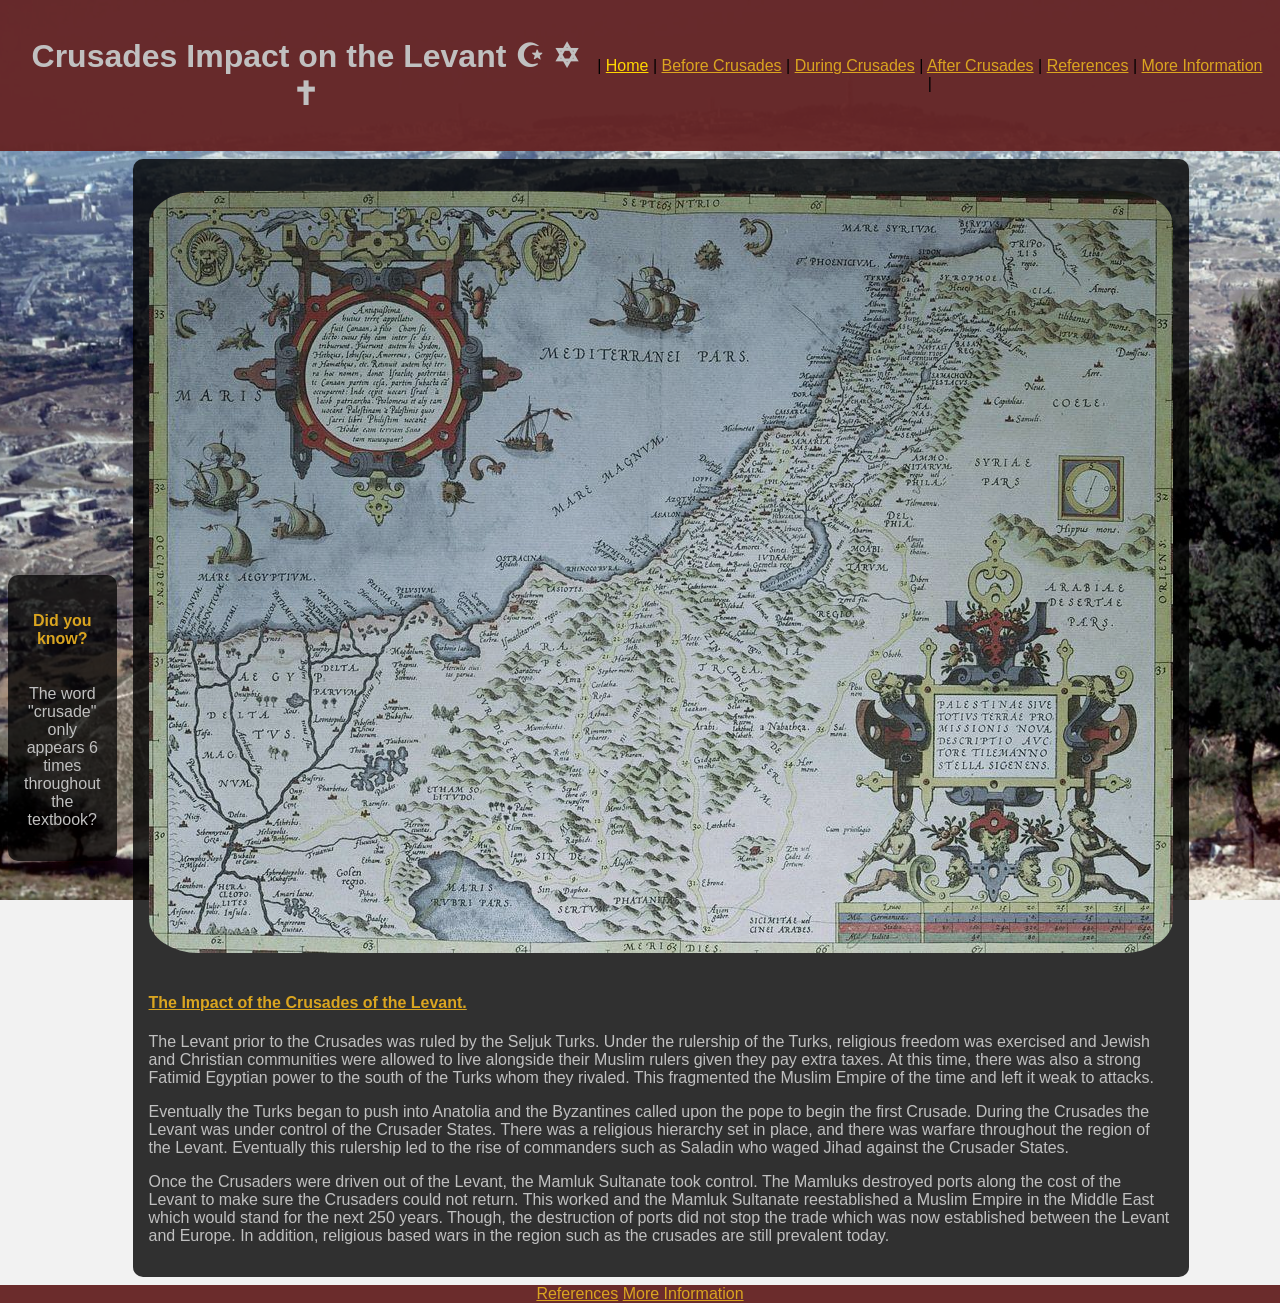
<file: index.html>
<!doctype html>
<html lang="en">
<head>
    <meta charset="UTF-8"/>
    <meta name="viewport" content="width=device-width, initial-scale=1.0"/>
    <title>Crusades Impact on Levant</title>
    <link href="./global.css" rel="stylesheet"/>
    <link href="./public/favicon.ico" rel="favicon"/>
</head>

<body>
<header>
    <h1>Crusades Impact on the Levant ☪ ✡ ✝ </h1>
    <nav>
        | <a href="" id="selected">Home</a> |
        <a href="./pages/before_crusades.html">Before Crusades</a> |
        <a href="./pages/during_crusades.html">During Crusades</a> |
        <a href="./pages/after_crusades.html">After Crusades</a> |
        <a href="./pages/references.html">References</a> |
        <a href="./pages/information.html">More Information</a> |
    </nav>
</header>

<!-- I Love Ivette Perez -->

<!-- left sidebar -->
<aside class="sidebar-did-you-know">
    <h4>Did you know?</h4>
    <p>The word "crusade" only appears 6 times throughout the textbook?</p>
</aside>

<!-- right sidebar -->
<article>

</article>

<main>
    <article>

        <img src="./images/TheatrumOrbisTerrarum_-1570.jpg"
             alt="Image of Theatrum Orbis Terrarum Beligain Map of the Levant from 1570."
             width="">
    </article>

    <section>
        <h4>
            <a href="">The Impact of the Crusades of the Levant.</a>
        </h4>
        <p>
            The Levant prior to the Crusades was ruled by the Seljuk Turks. Under the rulership of the Turks,
            religious freedom was exercised and Jewish and Christian communities were allowed to live alongside
            their Muslim rulers given they pay extra taxes. At this time, there was also a strong Fatimid Egyptian
            power to the south of the Turks whom they rivaled. This fragmented the Muslim Empire of the time and
            left it weak to attacks.
        <p>
            Eventually the Turks began to push into Anatolia and the Byzantines called upon the pope to begin the
            first Crusade. During the Crusades the Levant was under control of the Crusader States. There was a
            religious hierarchy set in place, and there was warfare throughout the region of the Levant.
            Eventually this rulership led to the rise of commanders such as Saladin who waged Jihad against the
            Crusader States.
        </p>
        <p>
            Once the Crusaders were driven out of the Levant, the Mamluk Sultanate took control. The Mamluks
            destroyed ports along the cost of the Levant to make sure the Crusaders could not return. This worked
            and the Mamluk Sultanate reestablished a Muslim Empire in the Middle East which would stand for the next
            250 years. Though, the destruction of ports did not stop the trade which was now established between the
            Levant and Europe. In addition, religious based wars in the region such as the crusades are still prevalent today.
        </p>
    </section>

</main>

<footer class="footer">
    <a href="./pages/references.html">References</a>
    <a href="./pages/information.html">More Information</a>
</footer>
</body>
</html>
</file>
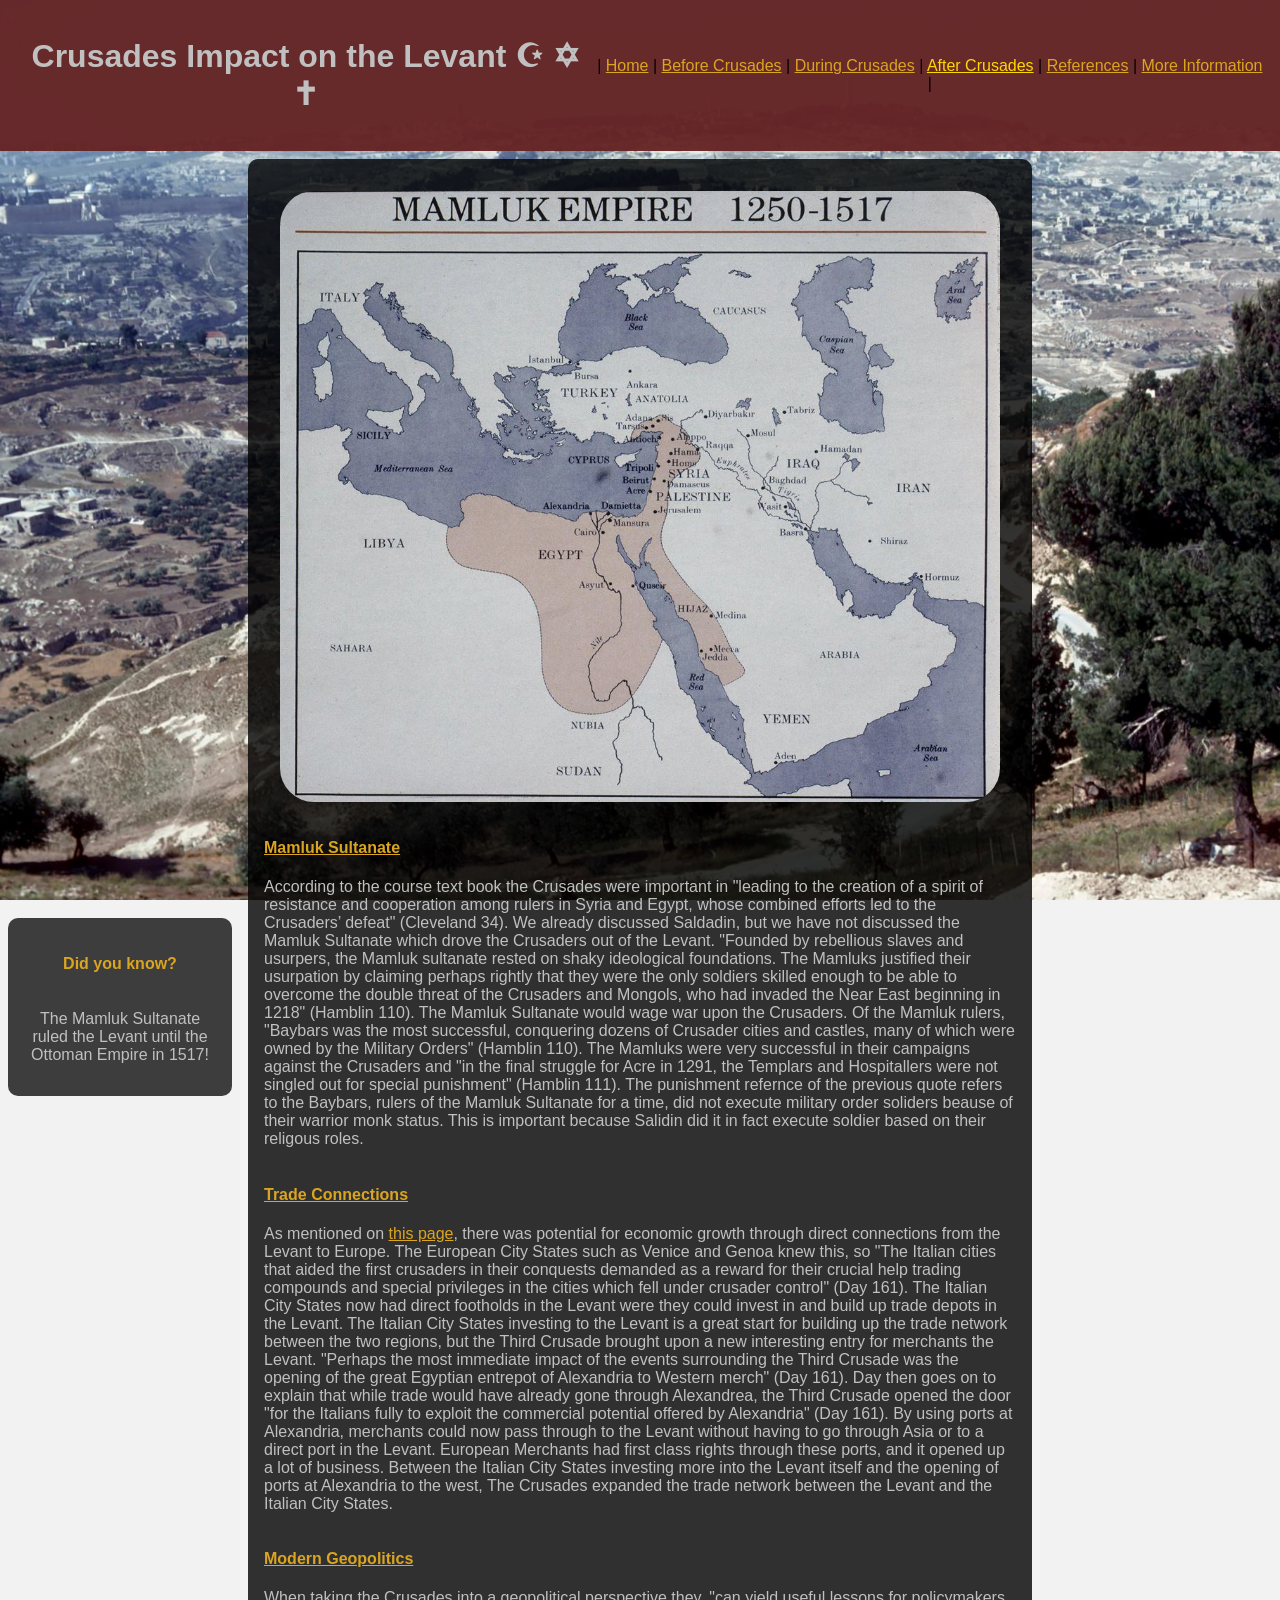
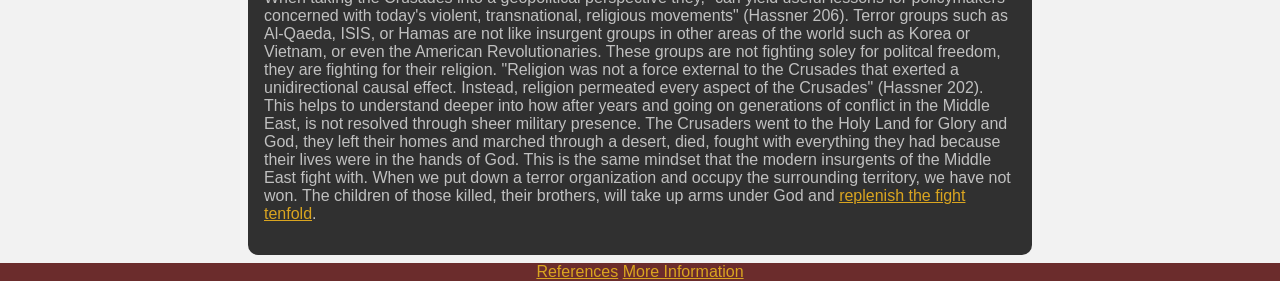
<file: pages/after_crusades.html>
<!doctype html>
<html lang="en">
<head>
    <meta charset="UTF-8"/>
    <meta name="viewport" content="width=device-width, initial-scale=1.0"/>
    <title>Levant After Crusades</title>
    <link href="../public/favicon.ico" rel="favicon"/>
    <link href="../global.css" rel="stylesheet"/>
</head>

<body>
<header>
    <h1>Crusades Impact on the Levant ☪ ✡ ✝ </h1>
    <nav>
        | <a href="../index.html">Home</a> |
        <a href="../pages/before_crusades.html">Before Crusades</a> |
        <a href="../pages/during_crusades.html">During Crusades</a> |
        <a href="" id="selected">After Crusades</a> |
        <a href="../pages/references.html">References</a> |
        <a href="../pages/information.html">More Information</a> |
    </nav>
</header>

<!-- left sidebar -->
<aside class="sidebar-did-you-know">
    <h4>Did you know?</h4>
    <p>
        The Mamluk Sultanate ruled the Levant until the Ottoman Empire in 1517!
    </p>
</aside>

<!-- right sidebar -->
<article class="sidebar-images">
</article>

<main class="main">

    <img width="720"
         style="padding-right: 1rem; padding-left: 1rem;"
         src="../images/MamlukEmpire-1250-1517.jpg"
         alt="Image of a Map of the Mamluk Empire between 1250 to 1517 ad."/>

    <section>
        <h4><a href="">Mamluk Sultanate</a></h4>
        <p>
            According to the course text book the Crusades were important in "leading to the creation of a spirit of
            resistance and cooperation among rulers in Syria and Egypt, whose combined efforts led to the Crusaders’
            defeat" (Cleveland 34).

            We already discussed Saldadin, but we have not discussed the Mamluk Sultanate which drove the Crusaders
            out of the Levant.

            "Founded by rebellious slaves and usurpers, the Mamluk sultanate
            rested on shaky ideological foundations. The Mamluks justified their
            usurpation by claiming perhaps rightly that they were the only soldiers
            skilled enough to be able to overcome the double threat of the Crusaders
            and Mongols, who had invaded the Near East beginning in 1218" (Hamblin 110).

            The Mamluk Sultanate would wage war upon the Crusaders. Of the Mamluk rulers,
            "Baybars was the most successful, conquering dozens of Crusader cities and castles,
            many of which were owned by the Military Orders" (Hamblin 110).

            The Mamluks were very successful in their campaigns against the Crusaders and
            "in the final struggle for Acre in 1291, the Templars and Hospitallers were not singled out for special
            punishment" (Hamblin 111). The punishment refernce of the previous quote refers to the Baybars, rulers
            of the Mamluk Sultanate for a time, did not execute military order soliders beause of their warrior monk
            status. This is important because Salidin did it in fact execute soldier based on their religous roles.
        </p>
    </section>

    <section>
        <h4><a href="">Trade Connections</a></h4>
        <p>
            As mentioned on <a href="./before_crusades.html">this page</a>, there was potential for economic growth
            through direct connections from the Levant to Europe. The European City States such as Venice and Genoa
            knew this, so "The Italian cities that aided the first crusaders in their conquests demanded as a reward
            for their crucial help trading compounds and special privileges in the cities which fell under crusader
            control" (Day 161). The Italian City States now had direct footholds in the Levant were they could invest
            in and build up trade depots in the Levant.

            The Italian City States investing to the Levant is a great start for building up the trade network between
            the two regions, but the Third Crusade brought upon a new interesting entry for merchants the Levant. "Perhaps
            the most immediate impact of the events surrounding the Third Crusade was the opening of the great Egyptian
            entrepot of Alexandria to Western merch" (Day 161). Day then goes on to explain that
            while trade would have already gone through Alexandrea, the Third Crusade opened the door "for the Italians
            fully to exploit the commercial potential offered by Alexandria" (Day 161).

            By using ports at Alexandria, merchants could now pass through to the Levant without having to go through
            Asia or to a direct port in the Levant. European Merchants had first class rights through these ports, and
            it opened up a lot of business.

            Between the Italian City States investing more into the Levant itself and the opening of ports at Alexandria
            to the west, The Crusades expanded the trade network between the Levant and the Italian City States.
        </p>
    </section>

    <section>
        <h4><a href="">Modern Geopolitics</a></h4>
        <p>
            When taking the Crusades into a geopolitical perspective they, "can yield useful lessons
            for policymakers concerned with today's violent, transnational, religious movements" (Hassner 206).
            Terror groups such as Al-Qaeda, ISIS, or Hamas are not like insurgent groups in other areas of the
            world such as Korea or Vietnam, or even the American Revolutionaries. These groups are not fighting
            soley for politcal freedom, they are fighting for their religion. "Religion was not a force external
            to the Crusades that exerted a unidirectional causal effect. Instead, religion permeated every aspect
            of the Crusades" (Hassner 202). This helps to understand deeper into how after years and going on
            generations of conflict in the Middle East, is not resolved through sheer military presence. The Crusaders
            went to the Holy Land for Glory and God, they left their homes and marched through a desert, died, fought
            with everything they had because their lives were in the hands of God. This is the same mindset that the
            modern insurgents of the Middle East fight with. When we put down a terror organization and occupy the
            surrounding territory, we have not won. The children of those killed, their brothers, will take up arms
            under God and <a href="https://youtu.be/nNrjI0ahgEc?si=G8RyohzNWPlQpZpS"> replenish the fight tenfold</a>.
        </p>
    </section>
</main>
<footer class="footer">
    <a href="../pages/references.html">References</a>
    <a href="../pages/information.html">More Information</a>
</footer>
</body>
</html>
</file>
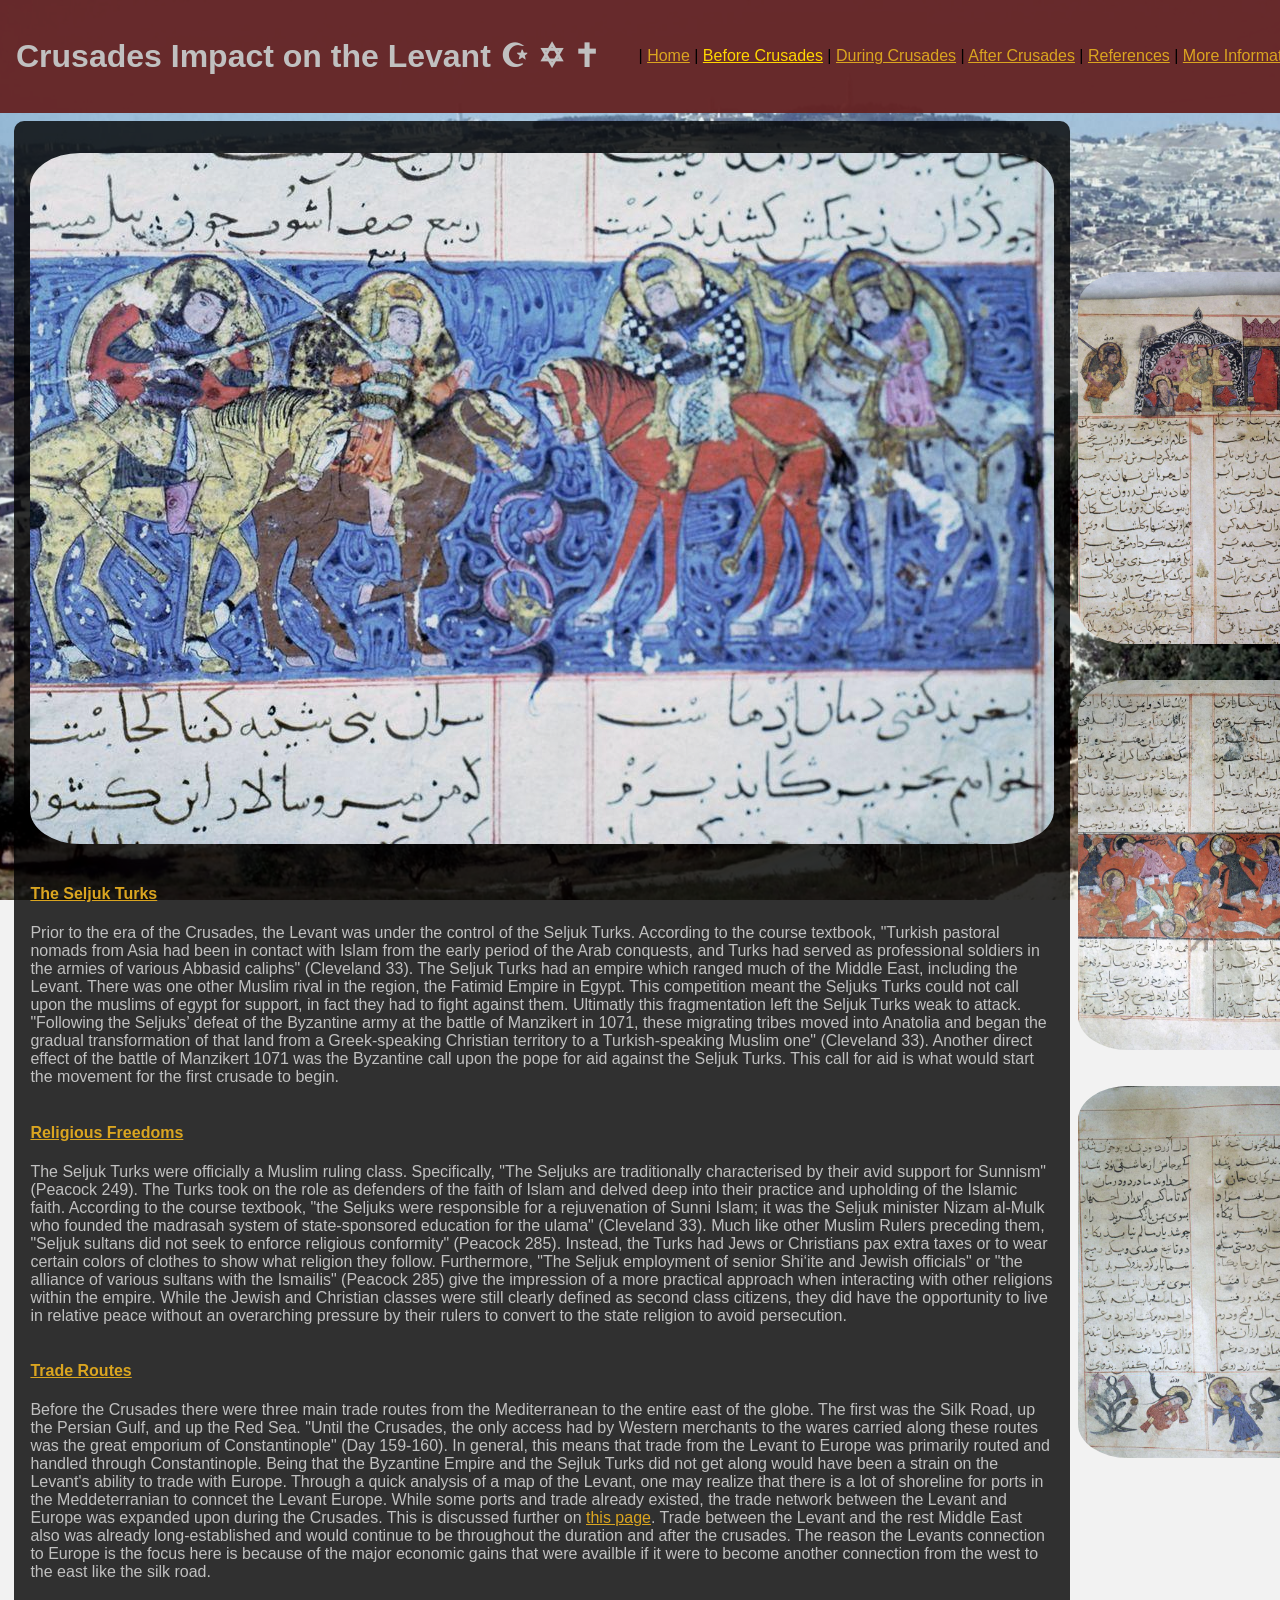
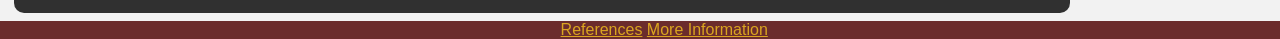
<file: pages/before_crusades.html>
<!doctype html>
<html lang="en">
<head>
    <meta charset="UTF-8"/>
    <meta name="viewport" content="width=device-width, initial-scale=1.0"/>
    <title>Levant Before Crusades</title>
    <link href="../public/favicon.ico" rel="favicon"/>
    <link href="../global.css" rel="stylesheet"/>
</head>

<body>
<header>
    <h1>Crusades Impact on the Levant ☪ ✡ ✝ </h1>
    <nav>
        | <a href="../index.html">Home</a> |
        <a href="" id="selected">Before Crusades</a> |
        <a href="../pages/during_crusades.html">During Crusades</a> |
        <a href="../pages/after_crusades.html">After Crusades</a> |
        <a href="../pages/references.html">References</a> |
        <a href="../pages/information.html">More Information</a> |
    </nav>
</header>

<!-- left sidebar -->
<article>
</article>

<article>
    <img src="../images/alKhuvayyi-VarqaGulshahScene-c%201250.jpg"
         width="250"
         alt="Al Kuvayyi Varqa Gulshah Scence"/>
    <img src="../images/alKhuvayyi-VarqaGulshahCrowd-c%201250.jpg"
         width="250"
         alt="Al Kuvayyi Varqa Gulshah Crowd"/>
    <img src="../images/alKhuvayyi-VarqaGulshahVarqa-c%201250.jpg"
         width="250"
         alt="Al Kuvayyi Varqa Gulshah Varge"/>
</article>

<main class="main">

    <article class="image">
        <img src="../images/alKhuvayyi-VarqaGulshahMounted-c%201250.jpg"
             alt="Seljuk Warriors"/>
    </article>

    <section>
        <h4><a href="">The Seljuk Turks</a></h4>
        <p>
            Prior to the era of the Crusades, the Levant was under the control of the Seljuk Turks. According to the course
            textbook,
            "Turkish pastoral nomads from Asia had been in contact with Islam from the early period of the Arab
            conquests, and Turks had served as professional soldiers in the armies of various Abbasid caliphs"
            (Cleveland 33).

            The Seljuk Turks had an empire which ranged much of the Middle East, including the Levant. There was one other
            Muslim rival in the region, the Fatimid Empire in Egypt. This competition meant the Seljuks Turks could not call
            upon the muslims of egypt for support, in fact they had to fight against them. Ultimatly this fragmentation left
            the Seljuk Turks weak to attack.

            "Following the Seljuks’ defeat of the Byzantine army at the battle of
            Manzikert in 1071, these migrating tribes moved into Anatolia and began the gradual
            transformation of that land from a Greek-speaking Christian territory to a Turkish-speaking
            Muslim one" (Cleveland 33). Another direct effect of the battle of Manzikert 1071 was
            the Byzantine call upon the pope for aid against the Seljuk Turks. This call for aid is
            what would start the movement for the first crusade to begin.
        </p>
    </section>

    <section>
        <h4><a href="">Religious Freedoms</a></h4>
        <p>
            The Seljuk Turks were officially a Muslim ruling class. Specifically,
            "The Seljuks are traditionally characterised by their avid support for Sunnism" (Peacock 249).

            The Turks took on the role as defenders of the faith of Islam and delved deep into their practice and
            upholding of the Islamic faith. According to the course textbook,
            "the Seljuks were responsible for a rejuvenation of Sunni Islam; it was the Seljuk minister Nizam al-Mulk
            who
            founded the madrasah system of state-sponsored education for the ulama" (Cleveland 33).

            Much like other Muslim Rulers preceding them, "Seljuk sultans did not seek to enforce religious
            conformity" (Peacock 285). Instead, the Turks had Jews or Christians pax extra taxes or to wear certain
            colors of clothes to show what religion they follow. Furthermore, "The Seljuk employment of senior Shi‘ite
            and Jewish officials" or "the alliance of various sultans with the Ismailis" (Peacock 285) give the
            impression
            of a more practical approach when interacting with other religions within the empire.

            While the Jewish and Christian classes were still clearly defined as second class citizens, they did have
            the opportunity to live in relative peace without an overarching pressure by their rulers to convert to the
            state religion to avoid persecution.
        </p>
    </section>

    <section>
        <h4><a href="">Trade Routes</a></h4>
        <p>
            Before the Crusades there were three main trade routes from the Mediterranean
            to the entire east of the globe. The first was the Silk Road, up the Persian Gulf, and up the Red Sea.

            "Until the Crusades, the only access had by Western merchants to the wares carried along these routes
            was the great emporium of Constantinople" (Day 159-160). In general, this means that trade from
            the Levant to Europe was primarily routed and handled through Constantinople.

            Being that the Byzantine Empire and the Sejluk Turks did not get along would have been a strain on the
            Levant's ability to trade with Europe.

            Through a quick analysis of a map of the Levant, one may realize that there is a lot of shoreline for
            ports in the Meddeterranian to conncet the Levant Europe. While some ports and trade already existed,
            the trade network between the Levant and Europe was expanded upon during the Crusades.

            This is discussed further on <a href="after_crusades.html">this page</a>.

            Trade between the Levant and the rest Middle East also was already long-established and would continue
            to be throughout the duration and after the crusades. The reason the Levants connection to Europe is the
            focus here is because of the major economic gains that were availble if it were to become another connection
            from the west to the east like the silk road.
        </p>
    </section>
</main>
<footer class="footer">
    <a href="../pages/references.html">References</a>
    <a href="../pages/information.html">More Information</a>
</footer>
</body>
</html>
</file>
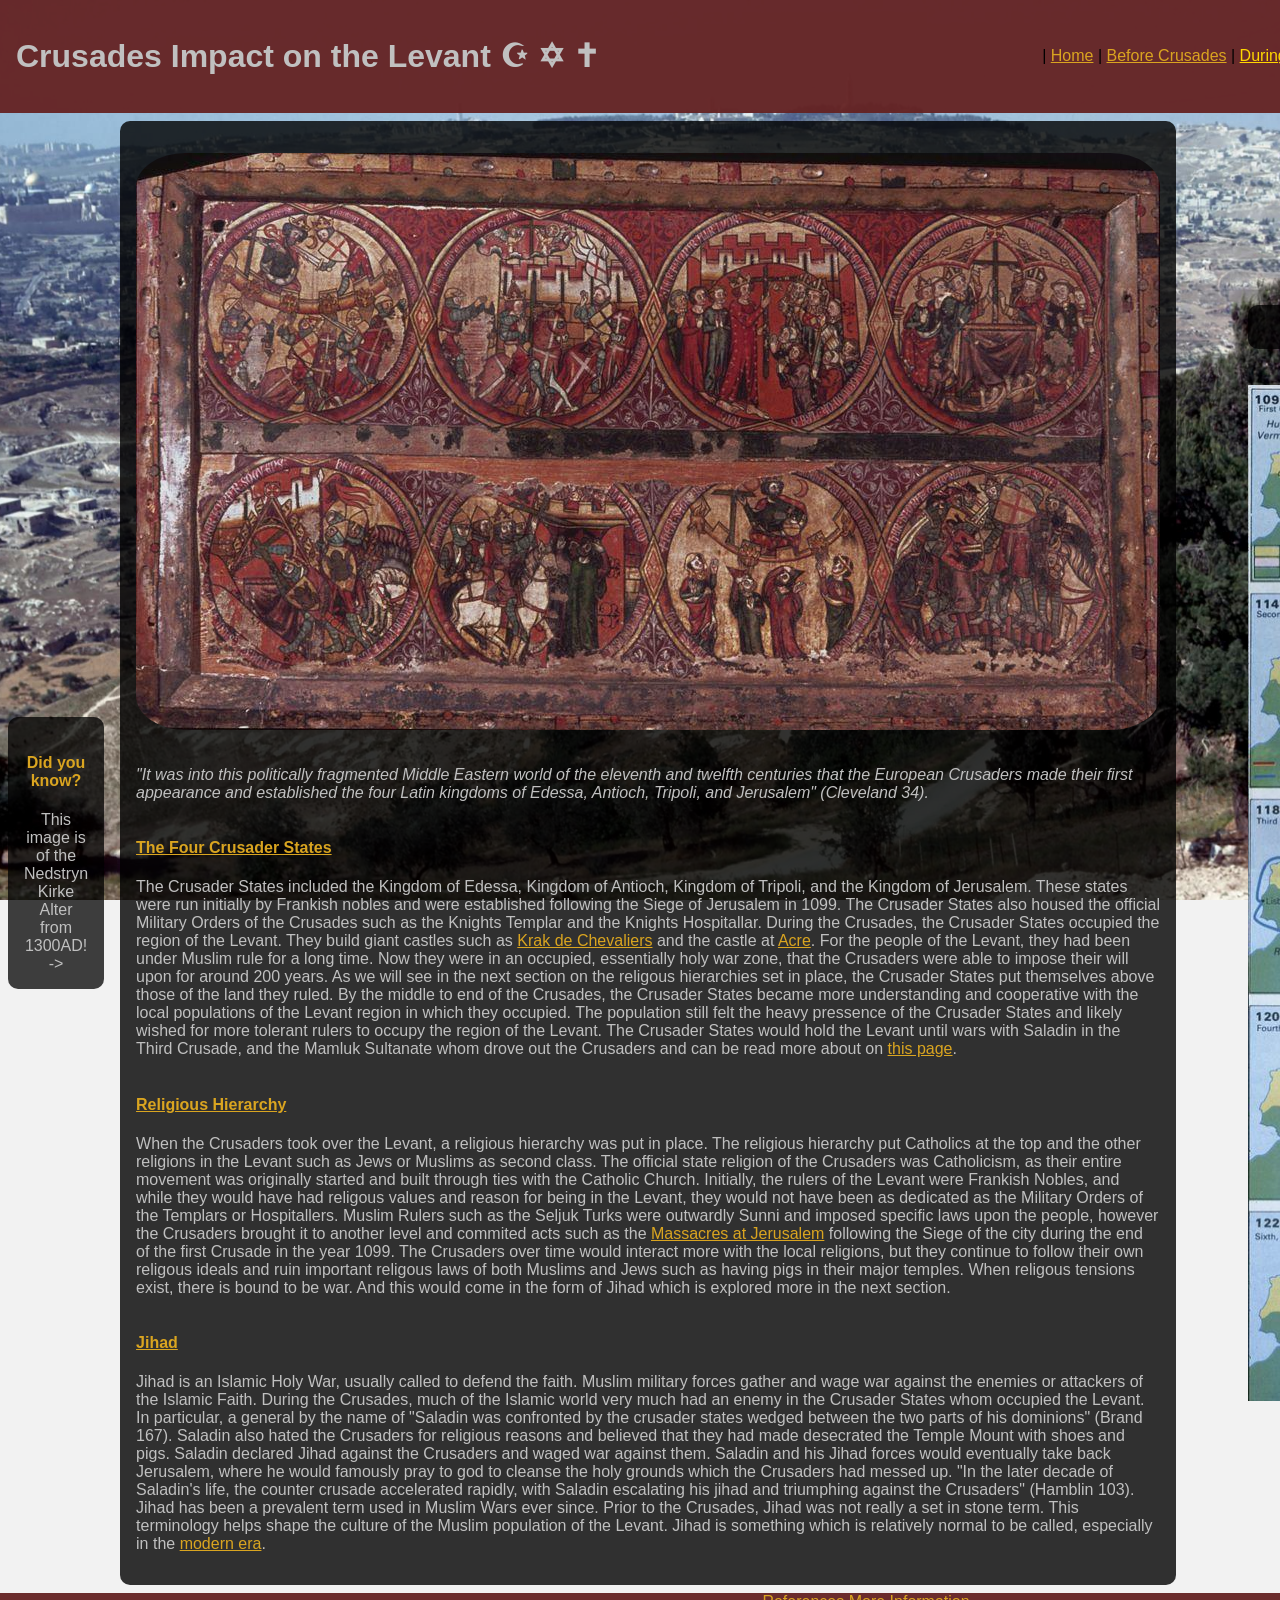
<file: pages/during_crusades.html>
<!doctype html>
<html lang="en">
<head>
    <meta charset="UTF-8"/>
    <meta name="viewport" content="width=device-width, initial-scale=1.0"/>
    <title>Levant During Crusades</title>
    <link href="../public/favicon.ico" rel="favicon"/>
    <link href="../global.css" rel="stylesheet"/>
</head>

<body>
<header>
    <h1>Crusades Impact on the Levant ☪ ✡ ✝ </h1>
    <nav>
        | <a href="../index.html">Home</a> |
        <a href="../pages/before_crusades.html">Before Crusades</a> |
        <a href="" id="selected">During Crusades</a> |
        <a href="../pages/after_crusades.html">After Crusades</a> |
        <a href="../pages/references.html">References</a> |
        <a href="../pages/information.html">More Information</a> |
    </nav>
</header>

<!-- left sidebar -->
<aside class="sidebar-did-you-know">
    <h4>Did you know?</h4>
    <span style="color: silver">This image is of the Nedstryn Kirke Alter from 1300AD! -></span>
</aside>

<!-- right sidebar -->
<article>
    <section>
        <h2>Maps of the Crusades</h2>
        <img width="420" src="../images/CrusadesMaps.jpg"
             style="padding-right: 4rem; padding-left: 4rem;"
             alt="image of the Levant on a map."
        />
    </section>
</article>

<main class="main">

    <section>
        <img src="../images/NedstrynKirkeAltar-c1300.jpg"
             alt="Image of the Nerdstryn Kirke Alter from 1300AD.">
        <p><em>
            "It was into this politically fragmented Middle Eastern world of the eleventh and twelfth
            centuries that the European Crusaders made their first appearance and established
            the four Latin kingdoms of Edessa, Antioch, Tripoli, and Jerusalem" (Cleveland 34).
        </em></p>
    </section>

    <section>
        <h4><a href="">The Four Crusader States</a></h4>
        <p>
            The Crusader States included the Kingdom of Edessa, Kingdom of Antioch, Kingdom of Tripoli, and the
            Kingdom of Jerusalem. These states were run initially by Frankish nobles and were established following
            the Siege of Jerusalem in 1099.

            The Crusader States also housed the official Military Orders of the Crusades such as the Knights Templar
            and the Knights Hospitallar.

            During the Crusades, the Crusader States occupied the region of the Levant. They build giant castles such
            as <a href="https://en.wikipedia.org/wiki/Krak_des_Chevaliers">Krak de Chevaliers</a> and the castle at
            <a href="https://en.wikipedia.org/wiki/Acre">Acre</a>.

            For the people of the Levant, they had been under Muslim rule for a long time. Now they were in an occupied,
            essentially holy war zone, that the Crusaders were able to impose their will upon for around 200 years. As
            we will see in the next section on the religous hierarchies set in place, the Crusader States put themselves
            above those of the land they ruled.

            By the middle to end of the Crusades, the Crusader States became more understanding and cooperative with the
            local populations of the Levant region in which they occupied.

            The population still felt the heavy pressence of the Crusader States and likely wished for more tolerant
            rulers to occupy the region of the Levant.

            The Crusader States would hold the Levant until wars with Saladin in the Third Crusade, and the Mamluk
            Sultanate
            whom drove out the Crusaders and can be read more about on <a href="after_crusades.html">this page</a>.
        </p>
    </section>

    <section>
        <h4><a href="">Religious Hierarchy</a></h4>
        <p>
            When the Crusaders took over the Levant, a religious hierarchy was put in place. The religious hierarchy
            put Catholics at the top and the other religions in the Levant such as Jews or Muslims as second class.

            The official state religion of the Crusaders was Catholicism,
            as their entire movement was originally started and built through ties with the Catholic Church.

            Initially, the rulers of the Levant were Frankish Nobles, and while they would have had religous
            values and reason for being in the Levant, they would not have been as dedicated as the Military
            Orders of the Templars or Hospitallers.

            Muslim Rulers such as the Seljuk Turks were outwardly Sunni and imposed specific laws upon the people,
            however the Crusaders brought it to another level and commited acts such as the
            <a href="https://en.wikipedia.org/wiki/Massacre_of_Jerusalem_(1099)">Massacres at Jerusalem</a>
            following the Siege of the city during the end of the first Crusade in the year 1099.

            The Crusaders over time would interact more with the local religions, but they continue to follow their
            own religous ideals and ruin important religous laws of both Muslims and Jews such as having pigs in
            their major temples.

            When religous tensions exist, there is bound to be war. And this would come in the form of Jihad which is
            explored more in the next section.
        </p>
    </section>

    <section>
        <h4><a href="">Jihad</a></h4>
        <p>
            Jihad is an Islamic Holy War, usually called to defend the faith. Muslim military forces gather and wage war
            against
            the enemies or attackers of the Islamic Faith. During the Crusades, much of the Islamic world very much had
            an enemy in the
            Crusader States whom occupied the Levant.

            In particular, a general by the name of "Saladin was confronted by the crusader states wedged between the
            two parts
            of his dominions" (Brand 167).

            Saladin also hated the Crusaders for religious reasons and believed that they had made desecrated the Temple
            Mount
            with shoes and pigs. Saladin declared Jihad against the Crusaders and waged war against them. Saladin and
            his Jihad
            forces would eventually take back Jerusalem, where he would famously pray to god to cleanse the holy grounds
            which
            the Crusaders had messed up.

            "In the later decade of Saladin's life, the counter crusade accelerated rapidly, with Saladin escalating
            his jihad and triumphing against the Crusaders" (Hamblin 103).

            Jihad has been a prevalent term used in Muslim Wars ever since. Prior to the Crusades, Jihad was not really
            a set in
            stone term. This terminology helps shape the culture of the Muslim population of the Levant. Jihad is
            something which
            is relatively normal to be called, especially in the <a href="after_crusades.html">modern era</a>.
        </p>
    </section>
</main>
<footer class="footer">
    <a href="../pages/references.html">References</a>
    <a href="../pages/information.html">More Information</a>
</footer>
</body>
</html>
</file>
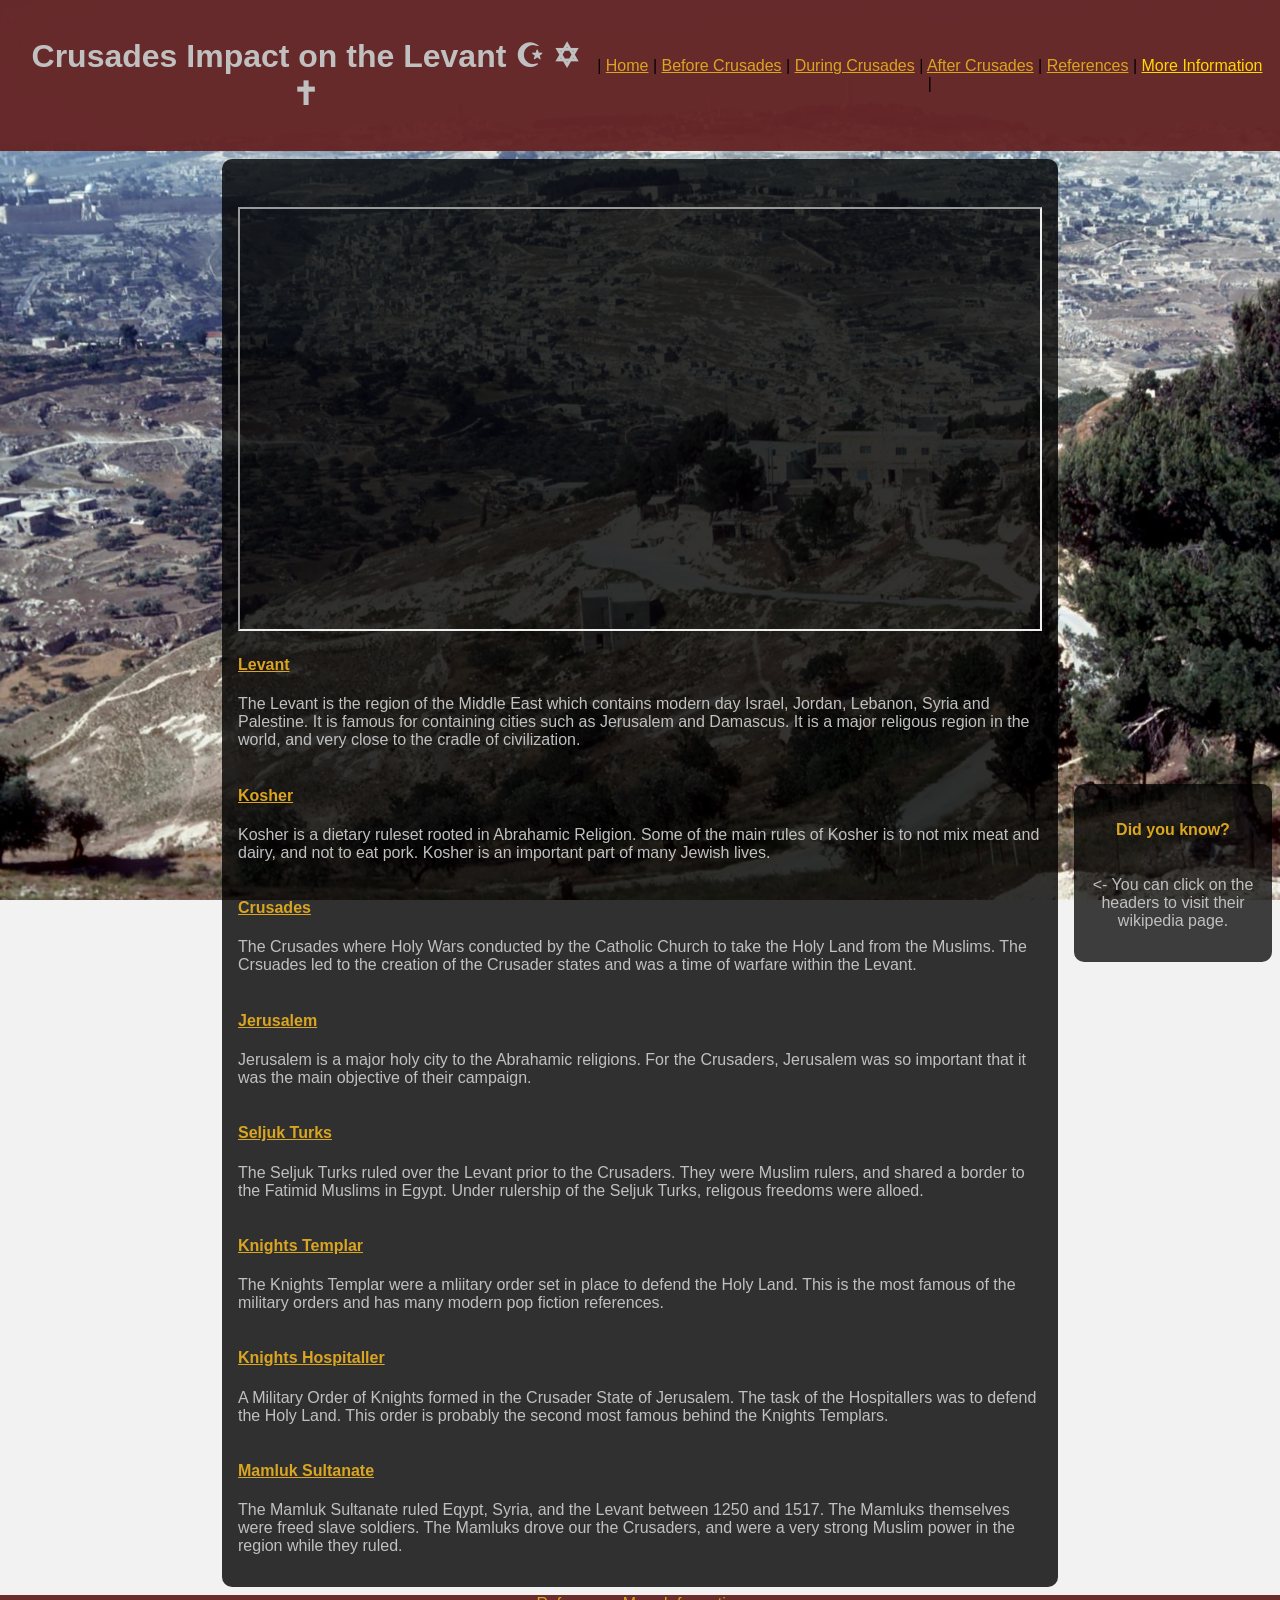
<file: pages/information.html>
<!doctype html>
<html lang="en">
<head>
    <meta charset="UTF-8"/>
    <meta name="viewport" content="width=device-width, initial-scale=1.0"/>
    <title>More Information</title>
    <link href="../public/favicon.ico" rel="favicon"/>
    <link href="../global.css" rel="stylesheet"/>
</head>

<body>
<header>
    <h1>Crusades Impact on the Levant ☪ ✡ ✝ </h1>
    <nav>
        | <a href="../index.html">Home</a> |
        <a href="../pages/before_crusades.html">Before Crusades</a> |
        <a href="../pages/during_crusades.html">During Crusades</a> |
        <a href="../pages/after_crusades.html">After Crusades</a> |
        <a href="../pages/references.html">References</a> |
        <a href="" id="selected">More Information</a> |
    </nav>
</header>

<article>
</article>

<!-- right sidebar -->
<aside class="sidebar-did-you-know">
    <h4>Did you know?</h4>
    <p><- You can click on the headers to visit their wikipedia page.</p>
</aside>

<main>
    <article class="video" style="text-align: center;">
        <div style="padding-top: 2rem">
            <iframe width="800" height="420" src="https://www.youtube.com/embed/X0zudTQelzI?si=t_GVjVkmP52cU1-X"
                    title="YouTube video player"
                    allow="accelerometer; autoplay; clipboard-write; encrypted-media; gyroscope; picture-in-picture; web-share"
                    referrerpolicy="strict-origin-when-cross-origin" allowfullscreen></iframe>

        </div>
    </article>

    <section>
        <h4><a href="https://en.wikipedia.org/wiki/Levant">Levant</a></h4>
        <p>
            The Levant is the region of the Middle East which contains modern day
            Israel, Jordan, Lebanon, Syria and Palestine. It is famous for containing
            cities such as Jerusalem and Damascus. It is a major religous region in
            the world, and very close to the cradle of civilization.
        </p>
    </section>

    <section>
        <h4><a href="https://en.wikipedia.org/wiki/Kosher_foods">Kosher</a></h4>
        <p>
            Kosher is a dietary ruleset rooted in Abrahamic Religion. Some of the main
            rules of Kosher is to not mix meat and dairy, and not to eat pork. Kosher is
            an important part of many Jewish lives.
        </p>
    </section>

    <section>
        <h4><a href="https://en.wikipedia.org/wiki/Crusades">Crusades</a></h4>
        <p>
            The Crusades where Holy Wars conducted by the Catholic Church to take
            the Holy Land from the Muslims. The Crsuades led to the creation of the
            Crusader states and was a time of warfare within the Levant.
        </p>
    </section>

    <section>
        <h4><a href="https://en.wikipedia.org/wiki/Jerusalem">Jerusalem</a></h4>
        <p>
            Jerusalem is a major holy city to the Abrahamic religions. For the Crusaders,
            Jerusalem was so important that it was the main objective of their campaign.
        </p>
    </section>

    <section>
        <h4><a href="https://en.wikipedia.org/wiki/Seljuk_Empire">Seljuk Turks</a></h4>
        <p>
            The Seljuk Turks ruled over the Levant prior to the Crusaders. They were Muslim
            rulers, and shared a border to the Fatimid Muslims in Egypt. Under rulership of
            the Seljuk Turks, religous freedoms were alloed.
        </p>
    </section>

    <section>
        <h4><a href="https://en.wikipedia.org/wiki/Knights_Templar">Knights Templar</a></h4>
        <p>
            The Knights Templar were a mliitary order set in place to defend the Holy Land. This
            is the most famous of the military orders and has many modern pop fiction references.
        </p>
    </section>

    <section>
        <h4><a href="https://en.wikipedia.org/wiki/Knights_Hospitaller">Knights Hospitaller</a></h4>
        <p>
            A Military Order of Knights formed in the Crusader State of Jerusalem. The task of the
            Hospitallers was to defend the Holy Land. This order is probably the second most famous
            behind the Knights Templars.
        </p>
    </section>

    <section>
        <h4><a href="https://en.wikipedia.org/wiki/Mamluk_Sultanate">Mamluk Sultanate</a></h4>
        <p>
            The Mamluk Sultanate ruled Eqypt, Syria, and the Levant between 1250 and 1517. The
            Mamluks themselves were freed slave soldiers. The Mamluks drove our the Crusaders,
            and were a very strong Muslim power in the region while they ruled.
        </p>
    </section>

</main>

<footer class="footer">
    <a href="">References</a>
    <a href="../pages/information.html" id="">More Information</a>
</footer>
</body>
</html>
</file>
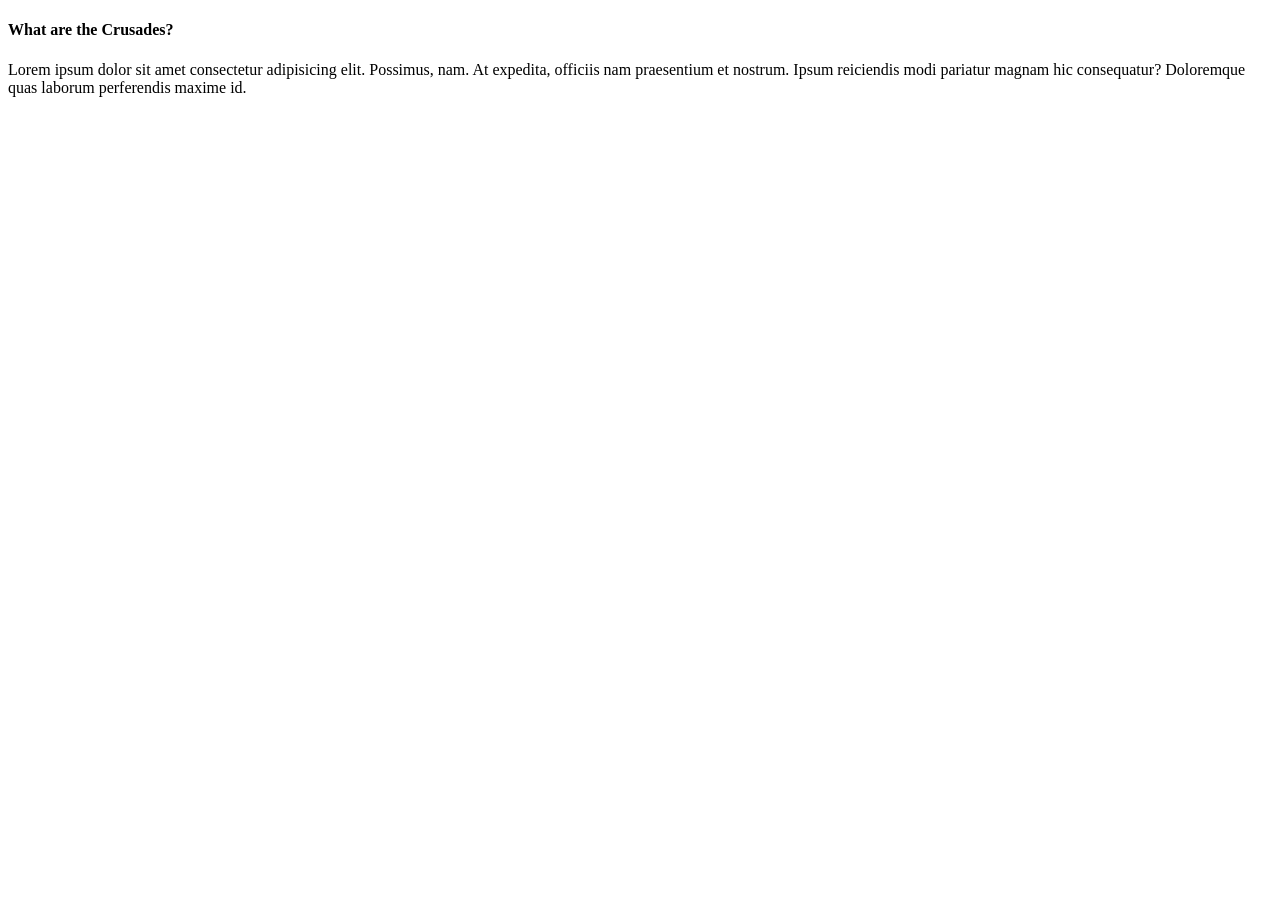
<file: pages/more-information.html>
<!doctype html>
<html lang="en">
  <head>
    <meta charset="UTF-8" />
    <meta name="viewport" content="width=device-width, initial-scale=1.0" />
    <title>More Information</title>
  </head>
  <body>
    <section>
      <h4>What are the Crusades?</h4>
      <p>
        Lorem ipsum dolor sit amet consectetur adipisicing elit. Possimus, nam.
        At expedita, officiis nam praesentium et nostrum. Ipsum reiciendis modi
        pariatur magnam hic consequatur? Doloremque quas laborum perferendis
        maxime id.
      </p>
    </section>
  </body>
</html>
</file>
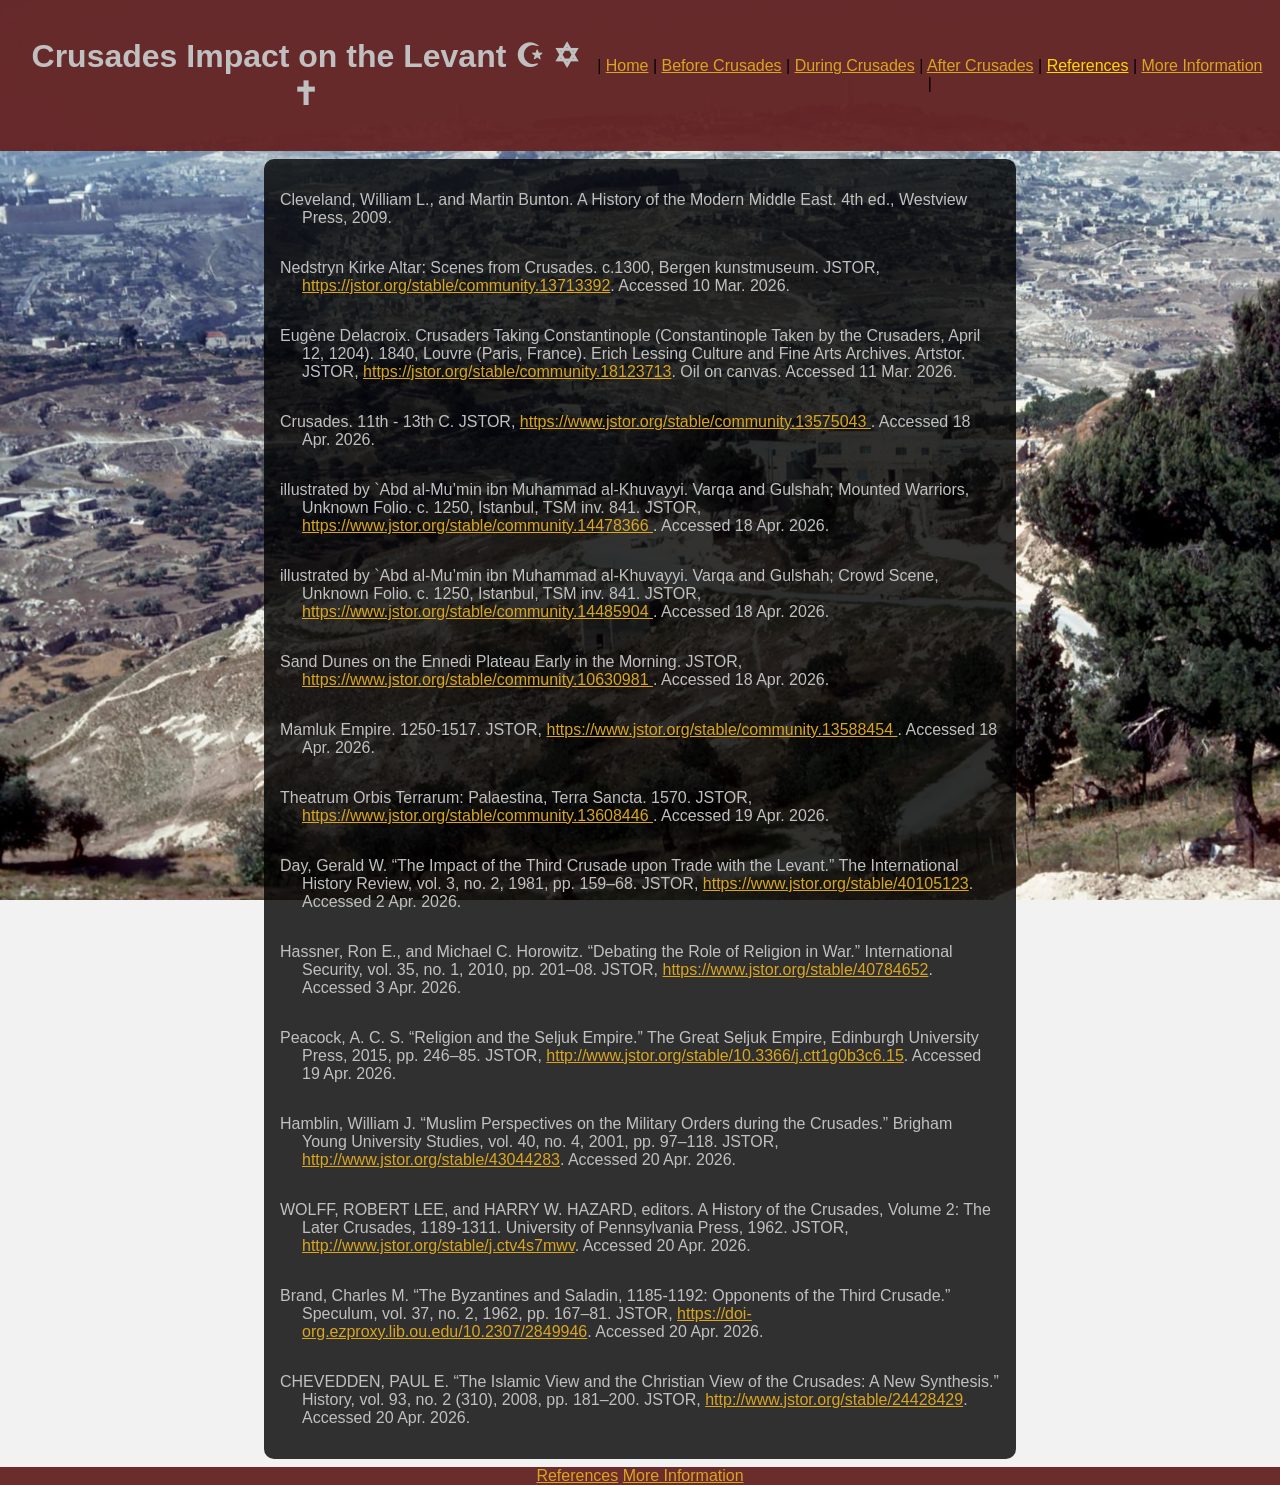
<file: pages/references.html>
<!doctype html>
<html lang="en">
<head>
    <meta charset="UTF-8"/>
    <meta name="viewport" content="width=device-width, initial-scale=1.0"/>
    <title>References</title>
    <link href="../public/favicon.ico" rel="favicon"/>
    <link href="../global.css" rel="stylesheet"/>
</head>

<body>
<header>
    <h1>Crusades Impact on the Levant ☪ ✡ ✝ </h1>
    <nav>
        | <a href="../index.html">Home</a> |
        <a href="../pages/before_crusades.html">Before Crusades</a> |
        <a href="../pages/during_crusades.html">During Crusades</a> |
        <a href="../pages/after_crusades.html">After Crusades</a> |
        <a href="" id="selected">References</a> |
        <a href="../pages/information.html">More Information</a> |
    </nav>
</header>
<main>

    <!-- Source 1 -->
    <p class="hanging-indent">
        Cleveland, William L., and Martin Bunton. A History of the Modern Middle East. 4th ed., Westview Press, 2009.
    </p>
    <p class="hanging-indent">
        Nedstryn Kirke Altar: Scenes from Crusades. c.1300, Bergen kunstmuseum.
        JSTOR, <a href="https://jstor.org/stable/community.13713392" target="_blank">
        https://jstor.org/stable/community.13713392</a>. Accessed 10 Mar. 2026.
    </p>
    <p class="hanging-indent">
        Eugène Delacroix. Crusaders Taking Constantinople (Constantinople Taken
        by the Crusaders, April 12, 1204). 1840, Louvre (Paris, France). Erich
        Lessing Culture and Fine Arts Archives. Artstor. JSTOR,
        <a href="https://jstor.org/stable/community.18123713" target="_blank">
            https://jstor.org/stable/community.18123713</a>. Oil on canvas. Accessed 11 Mar. 2026.
    </p>
    <p class="hanging-indent">
        Crusades. 11th - 13th C. JSTOR,
        <a href="https://www.jstor.org/stable/community.13575043" target="_blank">
            https://www.jstor.org/stable/community.13575043
        </a>. Accessed 18 Apr. 2026.
    </p>
    <p class="hanging-indent">
        illustrated by `Abd al-Mu’min ibn Muhammad al-Khuvayyi. Varqa and Gulshah; Mounted Warriors, Unknown Folio. c.
        1250, Istanbul, TSM inv. 841. JSTOR,
        <a href="https://www.jstor.org/stable/community.14478366" target="_blank">
            https://www.jstor.org/stable/community.14478366
        </a>. Accessed 18 Apr. 2026.
    </p>
    <p class="hanging-indent">
        illustrated by `Abd al-Mu’min ibn Muhammad al-Khuvayyi. Varqa and Gulshah; Crowd Scene, Unknown Folio. c. 1250,
        Istanbul, TSM inv. 841. JSTOR,
        <a href="https://www.jstor.org/stable/community.14485904" target="_blank">
            https://www.jstor.org/stable/community.14485904
        </a>.
        Accessed 18 Apr. 2026.
    </p>
    <p class="hanging-indent">
        Sand Dunes on the Ennedi Plateau Early in the Morning. JSTOR,
        <a href="https://www.jstor.org/stable/community.10630981" target="_blank">
            https://www.jstor.org/stable/community.10630981
        </a>.
        Accessed 18 Apr. 2026.
    </p>
    <p class="hanging-indent">
        Mamluk Empire. 1250-1517. JSTOR,
        <a href="https://www.jstor.org/stable/community.13588454" target="_blank">
            https://www.jstor.org/stable/community.13588454
        </a>.
        Accessed 18 Apr. 2026.
    </p>
    <p class="hanging-indent">
        Theatrum Orbis Terrarum: Palaestina, Terra Sancta. 1570. JSTOR,
        <a href="https://www.jstor.org/stable/community.14478366" target="_blank">
            https://www.jstor.org/stable/community.13608446
        </a>.
        Accessed 19 Apr. 2026.
    </p>
    <!-- Source 2 -->
    <p class="hanging-indent">
        Day, Gerald W. “The Impact of the Third Crusade upon Trade with the
        Levant.” The International History Review, vol. 3, no. 2, 1981, pp.
        159–68. JSTOR,
        <a href="https://www.jstor.org/stable/40105123" target="_blank">
            https://www.jstor.org/stable/40105123</a>. Accessed 2 Apr. 2026.
    </p>
    <!-- Source 3 -->
    <p class="hanging-indent">
        Hassner, Ron E., and Michael C. Horowitz. “Debating the Role of Religion
        in War.” International Security, vol. 35, no. 1, 2010, pp. 201–08.
        JSTOR, <a href="https://www.jstor.org/stable/40784652" target="_blank">
        https://www.jstor.org/stable/40784652</a>. Accessed 3 Apr. 2026.
    </p>
    <!-- Source 4 -->
    <p class="hanging-indent">
        Peacock, A. C. S. “Religion and the Seljuk Empire.” The Great Seljuk Empire, Edinburgh University Press, 2015,
        pp. 246–85. JSTOR,
        <a href="http://www.jstor.org/stable/10.3366/j.ctt1g0b3c6.15">
            http://www.jstor.org/stable/10.3366/j.ctt1g0b3c6.15</a>.
        Accessed 19 Apr.
        2026.
    </p>
    <!-- Source 5 -->
    <p class="hanging-indent">
        Hamblin, William J. “Muslim Perspectives on the Military Orders during the Crusades.” Brigham Young University
        Studies, vol. 40, no. 4, 2001, pp. 97–118. JSTOR,
        <a href="http://www.jstor.org/stable/43044283">http://www.jstor.org/stable/43044283</a>.
        Accessed 20 Apr. 2026.
    </p>
    <!-- Source 6 -->
    <p class="hanging-indent">
        WOLFF, ROBERT LEE, and HARRY W. HAZARD, editors. A History of the Crusades, Volume 2: The Later Crusades,
        1189-1311. University of Pennsylvania Press, 1962. JSTOR,
        <a href="http://www.jstor.org/stable/j.ctv4s7mwv">http://www.jstor.org/stable/j.ctv4s7mwv</a>.
        Accessed 20 Apr. 2026.
    </p>
    <p class="hanging-indent">
        Brand, Charles M. “The Byzantines and Saladin, 1185-1192: Opponents of the Third Crusade.” Speculum, vol. 37,
        no. 2, 1962, pp. 167–81. JSTOR,
        <a href="https://doi-org.ezproxy.lib.ou.edu/10.2307/2849946">
            https://doi-org.ezproxy.lib.ou.edu/10.2307/2849946</a>.
        Accessed 20 Apr. 2026.
    </p>
    <p class="hanging-indent">
        CHEVEDDEN, PAUL E. “The Islamic View and the Christian View of the Crusades: A New Synthesis.” History, vol. 93,
        no. 2 (310), 2008, pp. 181–200. JSTOR,
        <a href="http://www.jstor.org/stable/24428429">
            http://www.jstor.org/stable/24428429</a>.
        Accessed 20 Apr. 2026.
    </p>

</main>
<footer class="footer">
    <a href="" id="">References</a>
    <a href="../pages/information.html">More Information</a>
</footer>
</body>
</html>
</file>
<file: global.css>
* {
  font-family: Verdana, Geneva, Tahoma, sans-serif;
}

body {
  background-image: url("./images/jerusalem.jpg");
  background-size: cover;
  background-position: center;
  background-repeat: no-repeat;
  background-attachment: fixed;
  background-color: rgb(0, 0, 0, 5%);
  display: flex;
  flex-direction: column;
  align-items: center;
  text-align: center;
  margin: 0 auto;
  min-height: 100vh;
}

header {
  grid-area: header;
  display: flex;
  justify-content: space-between;
  align-items: center;
  padding: 1rem;
  background-color: rgba(101, 34, 34, 0.95);
}

aside {
  background-color: rgba(0,0,0, 0.75);
  display: flex;
  flex-direction: column;
  align-items: center;
  text-align: center;
  padding: 1rem;
  margin: 0.5rem;
  border-radius: 10px;
}

main {
  grid-area: main;
  text-align: left;
  background-color: rgba(0,0,0, 0.8);
  padding: 1rem;
  border-radius: 10px;
  margin: 0.5rem;
  display: flex;
  flex-direction: column;
  align-items: center;
  justify-content: center;
}

footer {
  grid-area: footer;
  background-color: rgba(101, 34, 34, 0.95);
  text-align: center;
}

a {
  color: goldenrod;
}

#selected {
  color: gold;
}

h1 {
  color: silver;
}

h2 {
  background: rgba(0,0,0, 0.75);
  margin-right: 4rem;
  margin-left: 4rem;
  color: goldenrod;
  padding: 0.5rem;
  border-radius: 10px;
}

p {
  color: silver;
}

img {
  padding-top: 1rem;
  padding-bottom: 1rem;
  border-radius: 50px;
  opacity: 90%;
}

.hanging-indent {
  padding-left: 22px;
  text-indent: -22px;
}

.sidebar-did-you-know {
  color: goldenrod;
  padding: 1rem;
}

.sidebar-images {
  display: flex;
  flex-direction: column;
  align-items: center;
  justify-content: center;
  text-align: center;
}

/* desktop viewport */
@media (min-width: 800px) {
  body {
    display: grid;
    grid-template-columns: 1fr 3fr 1fr;
    grid-template-areas:
      "header header header"
      "aside main aside2"
      "footer footer footer";
  }
  header {
    display: flex;
    justify-content: space-between;
    flex-direction: row;
  }
}

/* mobile viewport */
@media (max-width: 900px) {
  body {
    display: flex;
    flex-direction: column;
    align-items: center;
    text-align: center;
  }
  header {
    flex-direction: column;
  }
}
</file>
